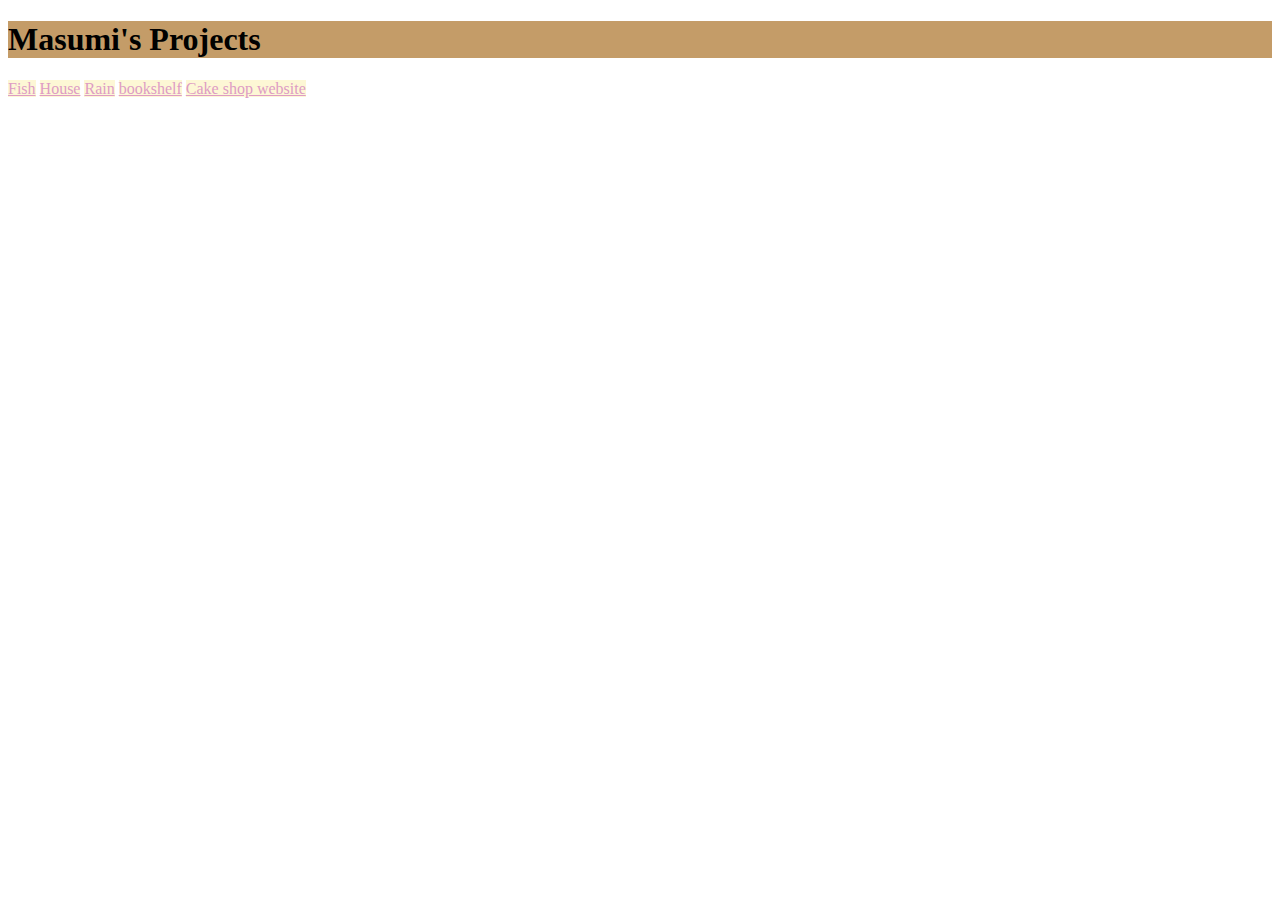
<file: index.html>
<!DOCTYPE html>
<html lang="en">
<head>
    <meta charset="UTF-8">
    <meta http-equiv="X-UA-Compatible" content="IE=edge">
    <meta name="viewport" content="width=device-width, initial-scale=1.0">
    <title>Masumi's Projects</title>
    <link rel="stylesheet" href="style/style.css">
</head>
<body>
    <h1>Masumi's Projects</h1>
    <div>
        <a href="fish/fish.html">Fish</a>
        <a href="house/house.html">House</a>
        <a href="rain/rain.html">Rain</a>
        <a href="bookshelf/bookshelf.html">bookshelf</a>
        <a href="https://yamasumi311.github.io/Tafe/">Cake shop website</a>
    </div>
</body>
</html>
</file>
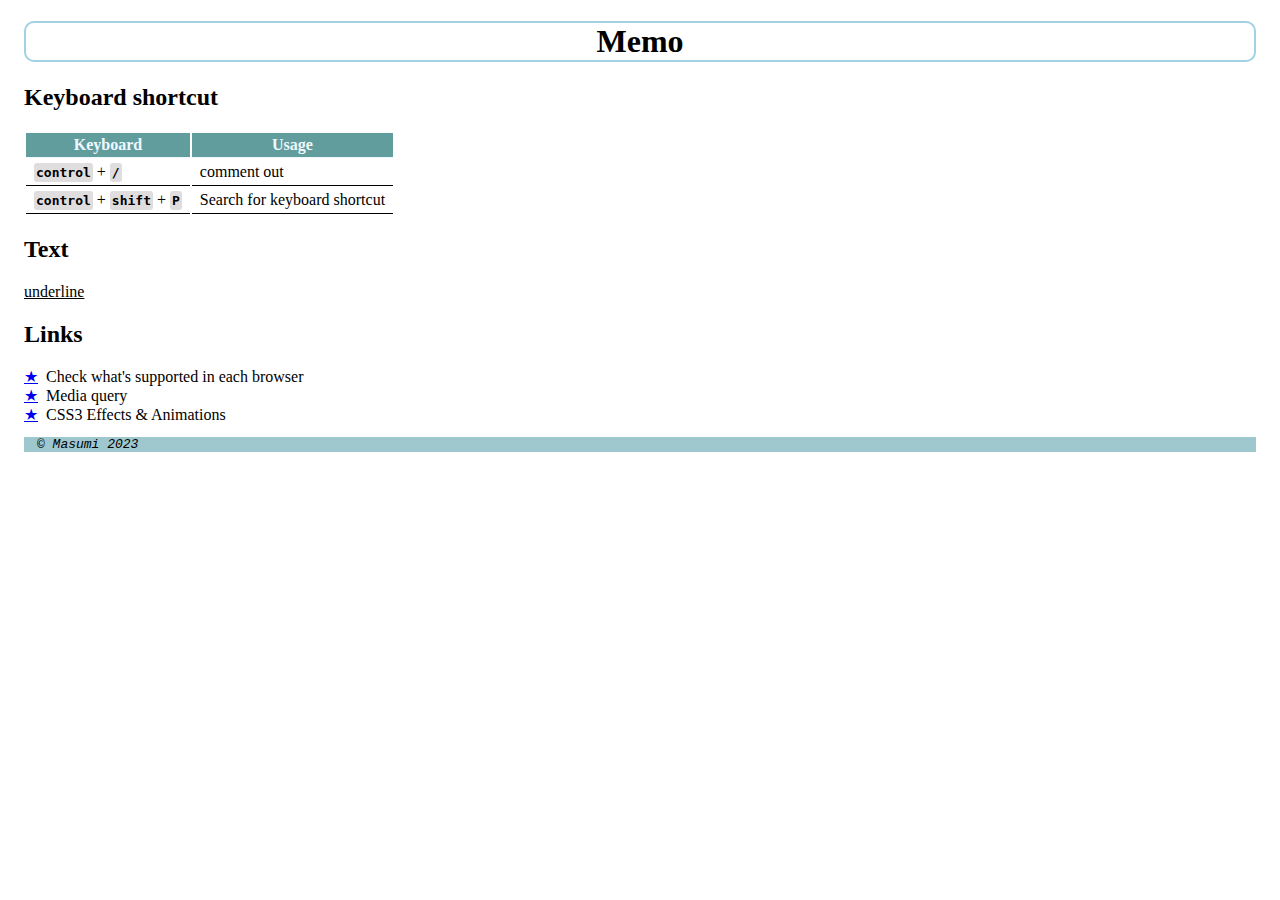
<file: memo/memo.html>
<!DOCTYPE html>
<html lang="en">
<head>
    <meta charset="UTF-8">
    <meta http-equiv="X-UA-Compatible" content="IE=edge">
    <meta name="viewport" content="width=device-width, initial-scale=1.0">
    <title>Masumi's memo</title>
    <link rel="stylesheet" href="style.css">
</head>
<body>
    <h1>Memo</h1>
    <h2>Keyboard shortcut</h2>
        <table>
            <thead>
                <tr>
                    <th>Keyboard</th>
                    <th>Usage</th>
                </tr>
            </thead>
            <tbody>
                <tr>
                    <td><code>control</code> + <code>/</code></td>
                    <td>comment out</td>
                </tr>
                <tr>
                    <td><code>control</code> + <code>shift</code> + <code>P</code></td>
                    <td>Search for keyboard shortcut</td>
                </tr>
            </tbody>
        </table>

    <h2>Text</h2>
        <p class="underline">underline</p>
    
    <h2>Links</h2>
        <a href="https://caniuse.com/">★</a>Check what's supported in each browser<br>
        <a href="https://www.w3schools.com/css/css_rwd_mediaqueries.asp">★</a>Media query<br>
        <a href="https://www.teaching-materials.org/css3-fx/#slide1">★</a>CSS3 Effects & Animations
    <footer>
        &copy; Masumi 2023
    </footer>
</body>
</html>
</file>
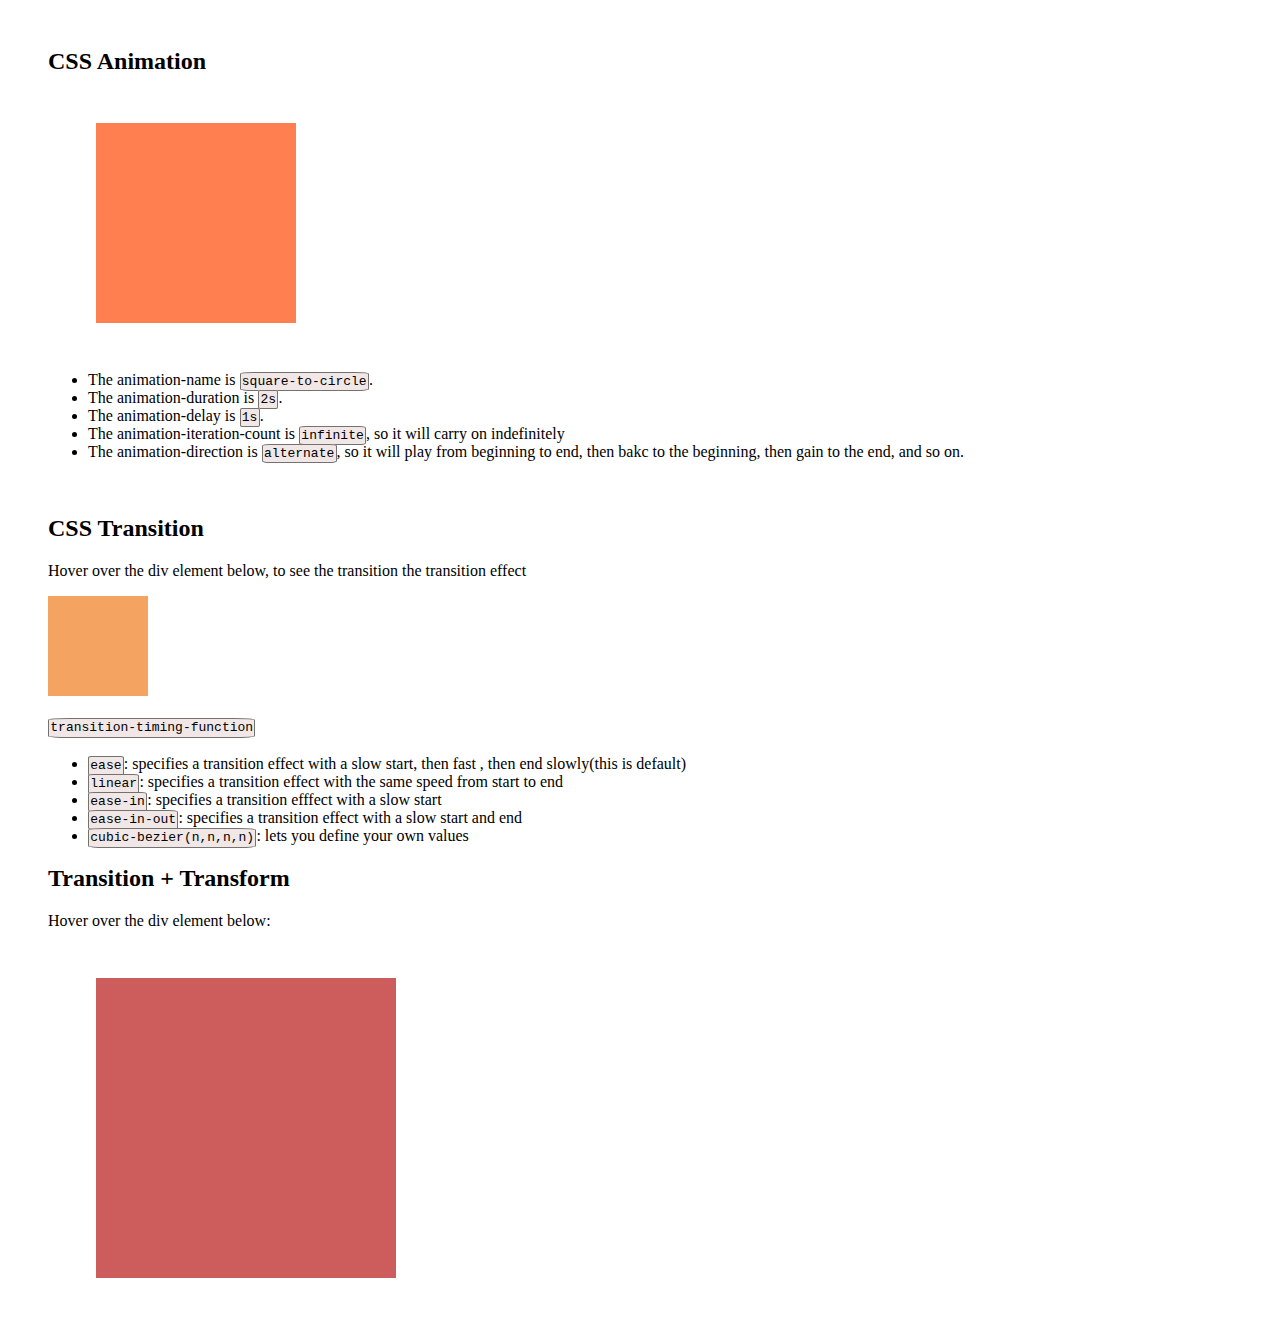
<file: memo/animation/circleToSquare.html>
<!DOCTYPE html>
<html lang="en">
<head>
    <meta charset="UTF-8">
    <meta http-equiv="X-UA-Compatible" content="IE=edge">
    <meta name="viewport" content="width=device-width, initial-scale=1.0">
    <title>Circle to square</title>
    <style>
        body {
            margin: 3em;
        }
        #circle-to-square {
            margin: 3em;
            width: 200px;
            height: 200px;
            background-color: coral; 
            animation: square-to-circle 2s 1s infinite alternate;
        }

        @keyframes square-to-circle {
            0%{
                border-radius: 0 0 0 0;
                background-color: coral;
                transform: rotate(0deg);
            }
            25%{
                border-radius: 50% 0 0 0;
                background-color: darksalmon;
                transform: rotate(45deg);
            }
            50%{
                border-radius: 50% 50% 0 0;
                background-color: indianred;
                transform: rotate(90deg);
            }
            75%{
                border-radius: 50% 50% 50% 0;
                background-color: lightcoral;
                transform: rotate(135deg);
            }
            100%{
                border-radius: 50%;
                background-color: darksalmon;
                transform: rotate(180deg);
            }
        }

        span {
            font-family: monospace, Arial, Helvetica, sans-serif;
            background-color: rgb(241, 231, 231);
            font-size: small;
            border-radius: 10%;
            font-weight: lighter;
            padding: .1em;
            border: solid .5px rgb(116, 113, 113);
        }

        #transition {
            width: 100px;
            height: 100px;
            background-color: sandybrown;
            transition: width, height, background-color, transform;
            transition-duration: 2s;
            transition-timing-function: ease-out;
        }

        #transition:hover {
            width: 300px;
            height: 50px;
            background-color: peru;
        }

        #rotate {
            margin: 3em;
            width: 300px;
            height: 300px;
            background: indianred;
            transition: width 2s, height 2s, background-color 2s, transform 2s;
        }

        #rotate:hover {
            width: 100px;
            height: 100px;
            transform: rotate(180deg);
            background: lightcoral;
        }
    </style>
</head>
<body>
    <h2>CSS Animation</h2>
    <div id="circle-to-square"></div>
    <div>
        <ul>
            <li>The animation-name is <span>square-to-circle</span>.</li>
            <li>The animation-duration is <span>2s</span>.</li>
            <li>The animation-delay is <span>1s</span>.</li>
            <li>The animation-iteration-count is <span>infinite</span>, so it will carry on indefinitely</li>
            <li>The animation-direction is <span>alternate</span>, so it will play from beginning to end, then bakc to the beginning, then gain to the end, and so on.</li>
        </ul>
    <br>
    <h2>CSS Transition</h2>
    <p>Hover over the div element below, to see the transition the transition effect</p>
    <div id="transition"></div>
    <h3><span>transition-timing-function</span></h3>
    <ul>
        <li><span>ease</span>: specifies a transition effect with a slow start, then fast , then end slowly(this is default)</li>
        <li><span>linear</span>: specifies a transition effect with the same speed from start to end</li>
        <li><span>ease-in</span>: specifies a transition efffect with a slow start</li>
        <li><span>ease-in-out</span>: specifies a transition effect with a slow start and end</li>
        <li><span>cubic-bezier(n,n,n,n)</span>: lets you define your own values</li>
    </ul>
    <h2>Transition + Transform</h2>
    <p>Hover over the div element below:</p>
    <div id="rotate"></div>
</body>
</html>
</file>
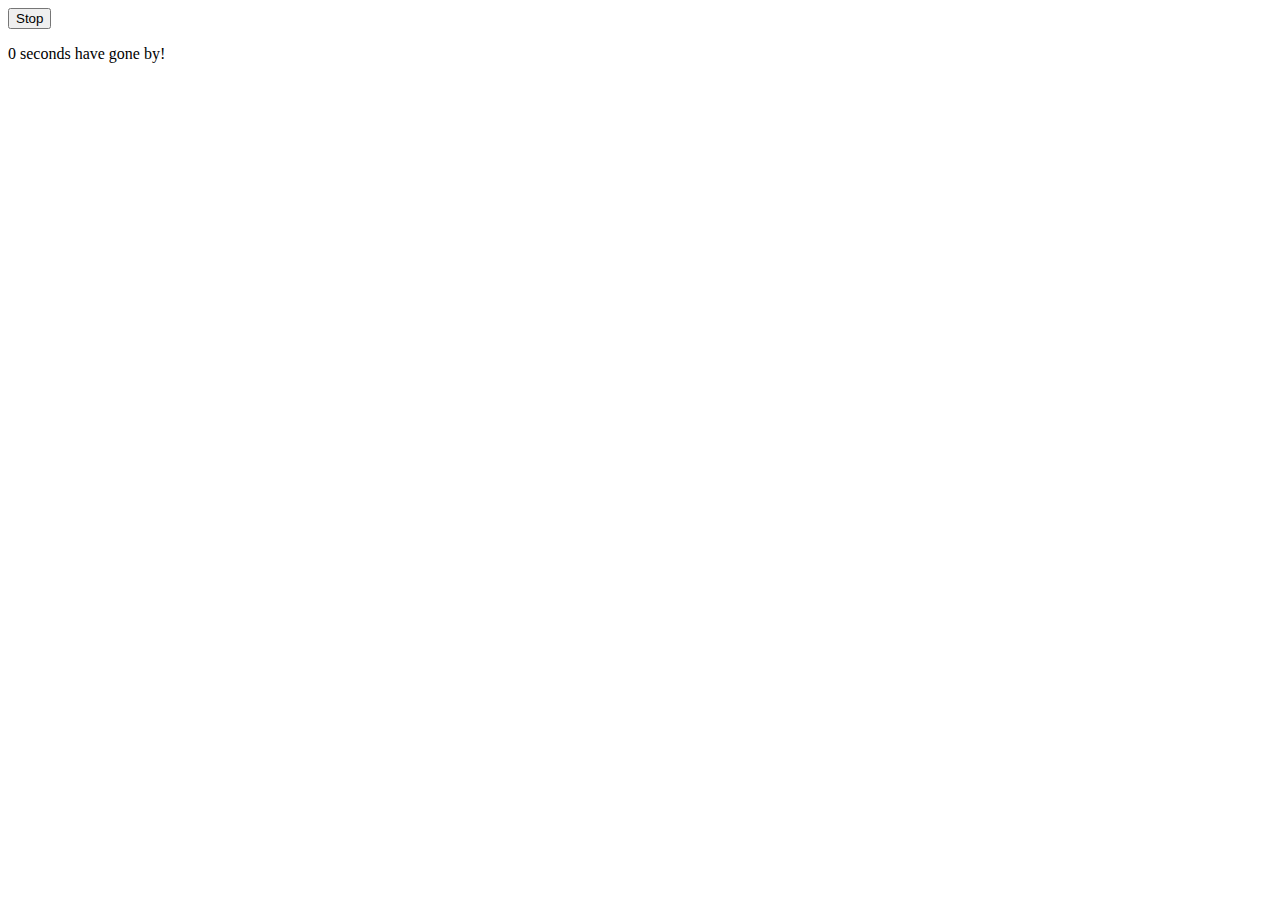
<file: memo/animation/timer.html>
<!-- <!DOCTYPE html>
<html>
    <head>
        <meta charset="utf-8">
        <title>Animating DOM with setInterval</title>
    </head>
    <body>
    <div>
        <img id="ohnoes" src="https://www.kasandbox.org/programming-images/creatures/OhNoes.png">
        <h1>Oh noes, the world will end in
            <span id="countdown">5</span>
            seconds!
        </h1>
    </div>
    
  <script>
  // Step 1. What element do we want to animate?
  var countdown = document.getElementById("countdown");
  // Step 2. What function will change it each time?
  var countItDown = function() {
    var currentTime = parseFloat(countdown.textContent); //parseFloat()function parses a string argument and returns a floating point number
    if (currentTime > 0) {
       countdown.textContent = currentTime - 1;   
    } else {
        window.clearInterval(timer); // clearInterval() stops animation once it gets zero
    }
    
  };
  // Step 3: Call that on an interval
  var timer = window.setInterval(countItDown, 1000); //once per second
  
  // setTimeout only calls the function once => good for warning barnar
  </script>

    </body>
</html> -->

<!DOCTYPE html>
<html>
    <head>
        <meta charset="utf-8">
        <title>Challenge: Stopwatch</title>
    </head>
    <body>
        
        <button id="stop-button" type="button">Stop</button>
        <p>
            <span id="seconds">0</span> seconds have gone by!
        </p>
        <script>
            // Make it count up on a timer, calling this function
            // html element
            var seconds = document.getElementById("seconds");
            
            var countUp = function() {
                var currentTime = parseFloat(seconds.textContent)
                seconds.textContent = currentTime + 1;
            };
            // interval
            var stopWatch = window.setInterval(countUp, 1000);
            
            // How can you make it stop counting?
            var stopCountUp = function() {
                window.clearInterval(stopWatch);
            };
            var stopButton = document.getElementById("stop-button");
            stopButton.addEventListener("click", stopCountUp);
            
        </script>
    </body>
</html>
</file>
<file: style/style.css>
a:hover {
    background-color: rgb(222, 156, 196);
    color: rgb(253, 247, 213);
}
a:link {
    background-color: rgb(253, 247, 213);
    color:rgb(222, 156, 196)
}
a:focus {
    color: rgb(201, 109, 173);
}


h1 {
    background-color: rgb(196, 156, 104);
    color: ;
}
</file>
<file: memo/style.css>
body {
    padding: 0 1em;
}

.underline {
    text-decoration: underline;
}

.info {
    overflow: auto; /* scrollbar */
    font: italic 13px fantasy;
}

image {
    border: 10px ridge red;
}

code {
    background-color: rgb(223, 221, 221);
    font-weight: bold;
    padding: 2px;
    border-radius: 3px;
}

/* tr:nth-child(even) {background-color: rgb(160, 190, 198);} */
th, td {
    border-bottom: 1px solid;
    line-height: 1.5em;
    padding: 0 .5em;
}

th {
    background-color: rgb(98, 157, 157);
    color: aliceblue;
}

footer {
    clear: both;
    background-color: rgb(158, 199, 206);
    font: italic 13px "courier";
    padding-left: 1em;
    margin-top: 1em;
}

h1 {
    border: 2px solid rgb(163, 209, 228);
    border-radius: 10px;
    text-align: center;
}

a:link {
    padding-right: .5em;
}
 a:hover {
    color: rgb(132, 198, 176);
 }
</file>
